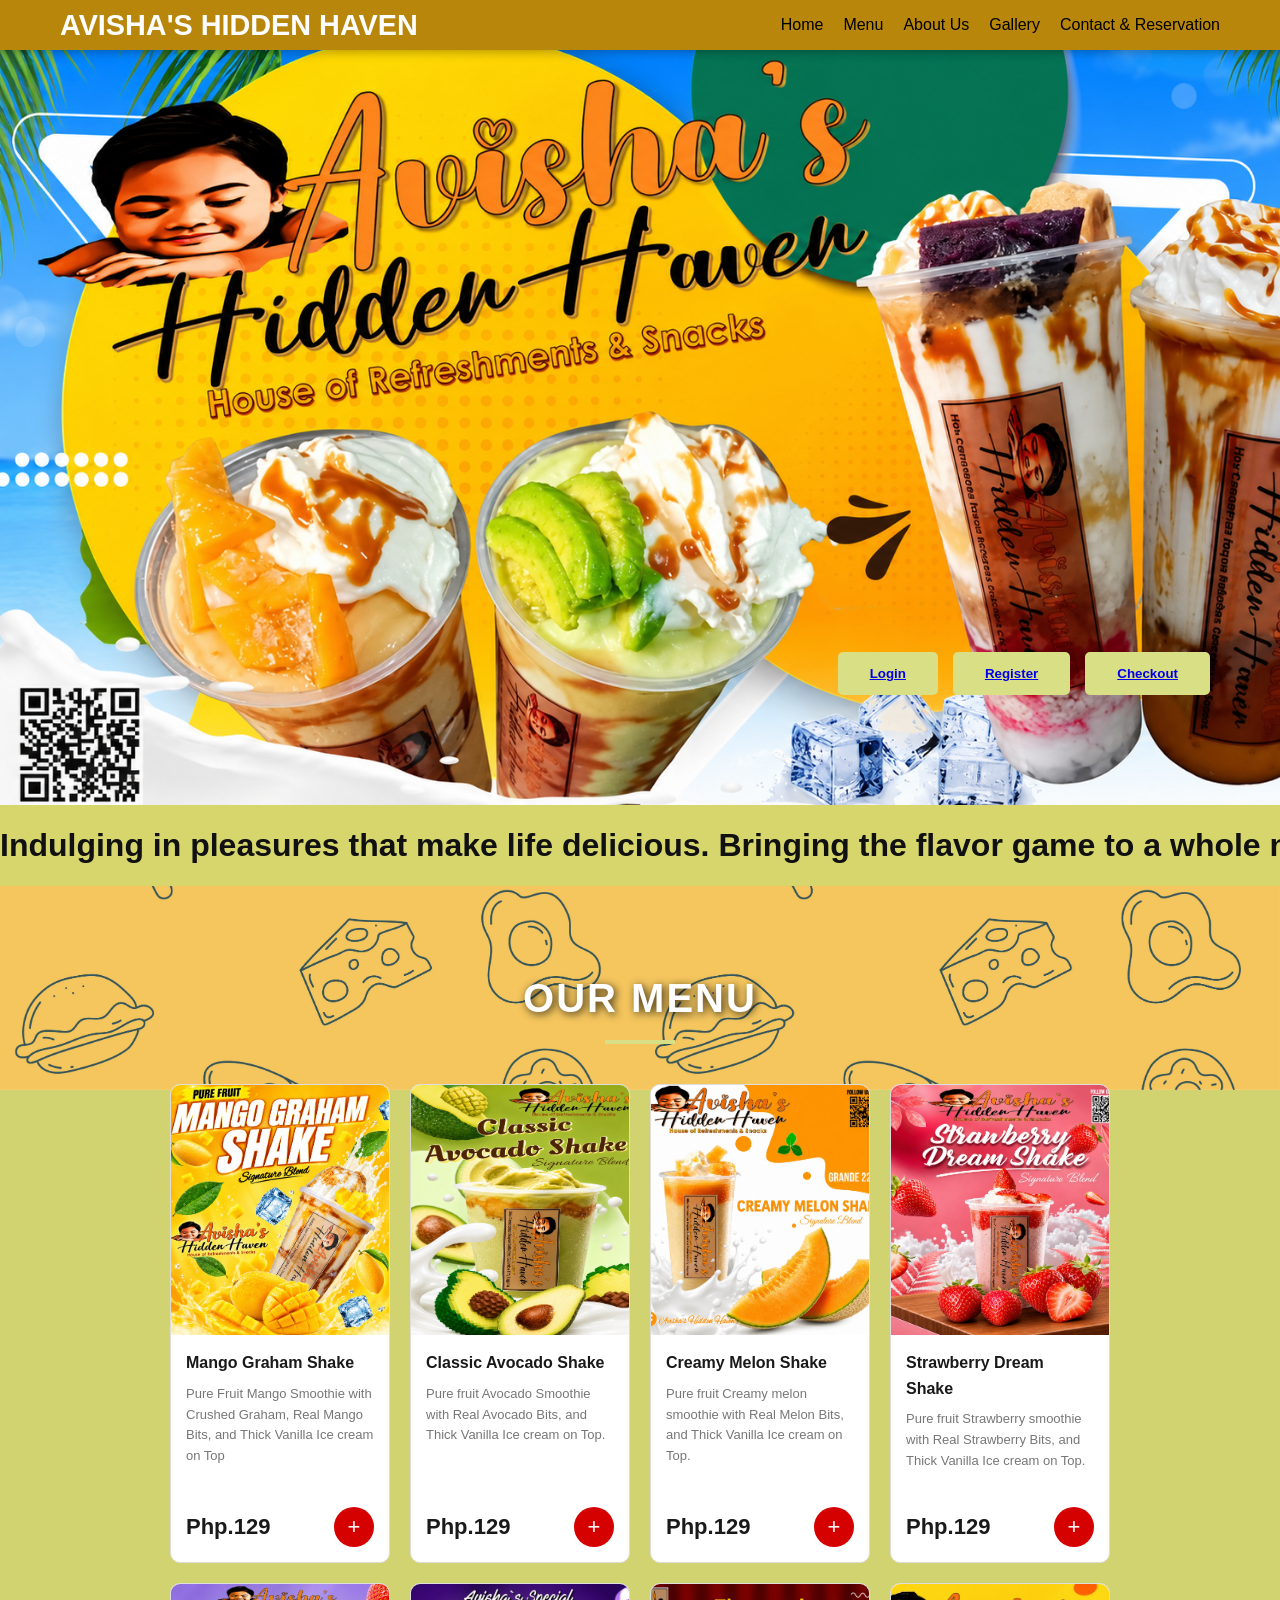
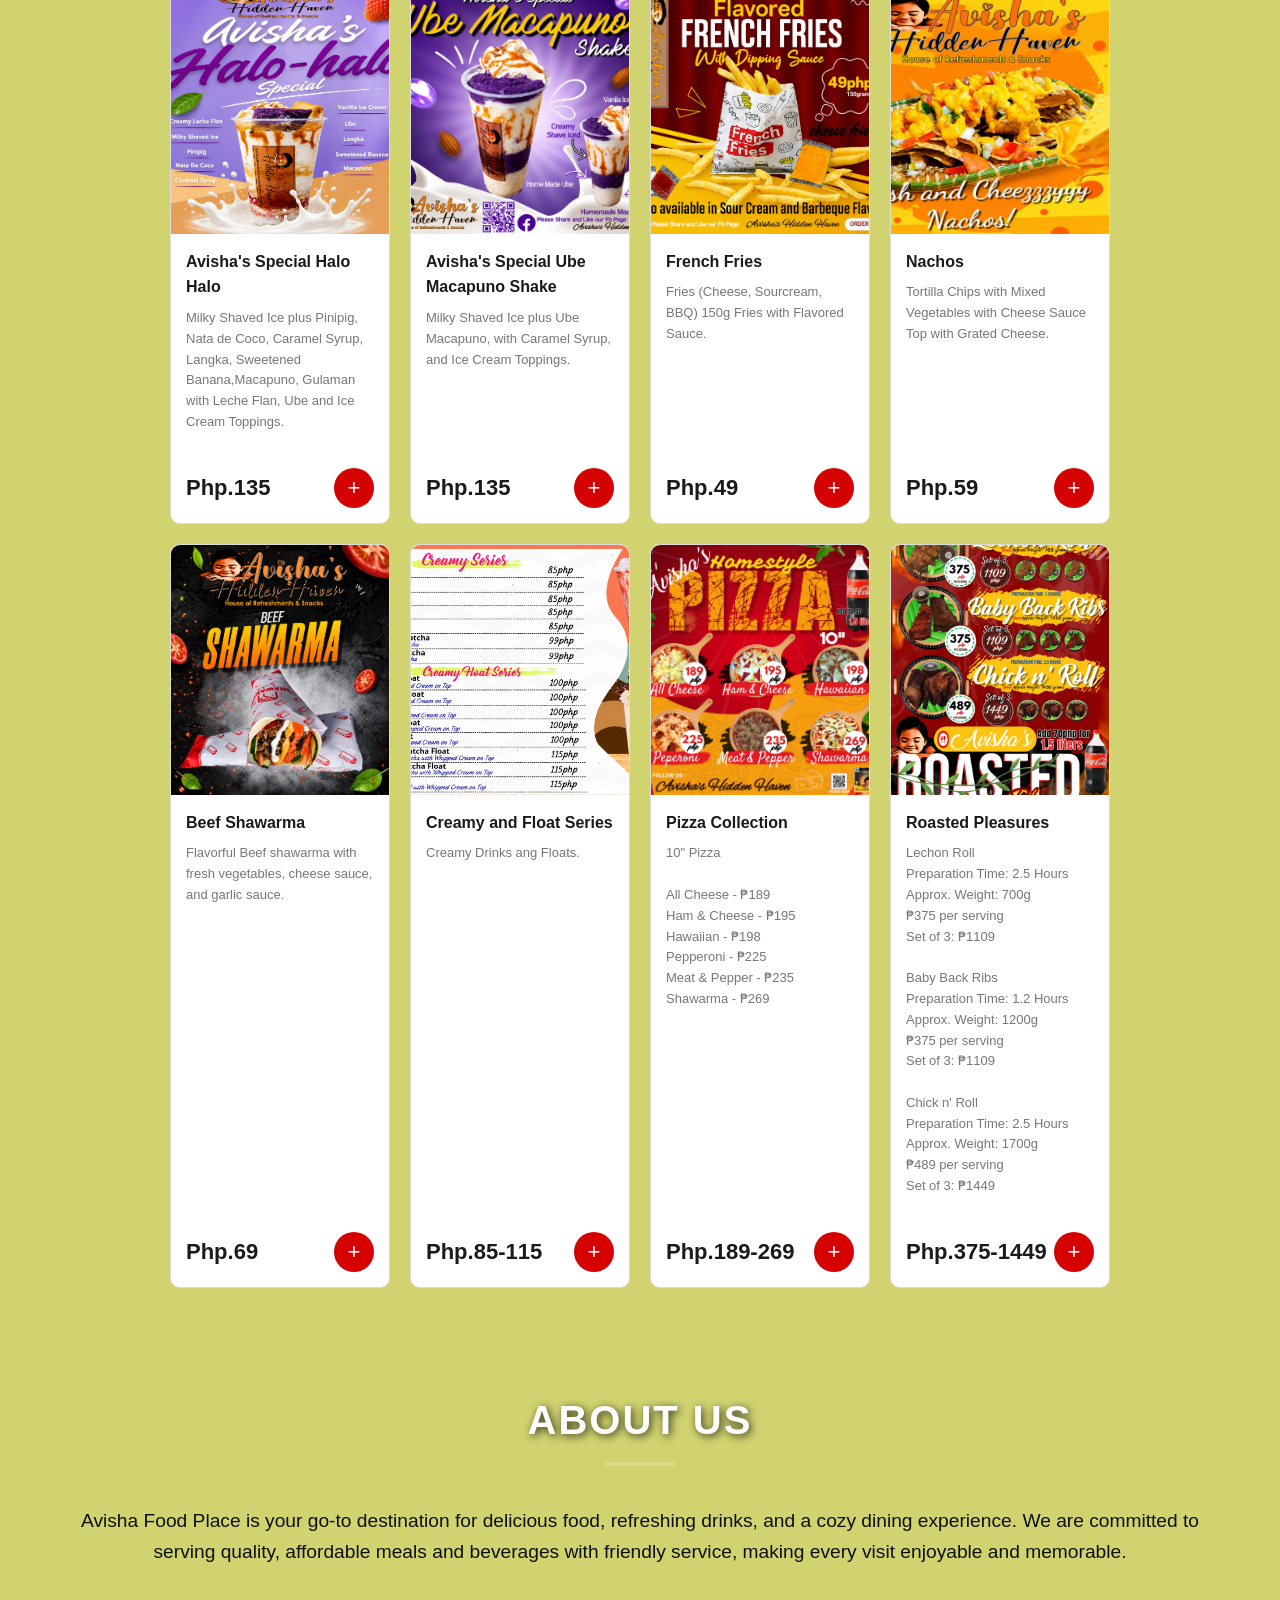
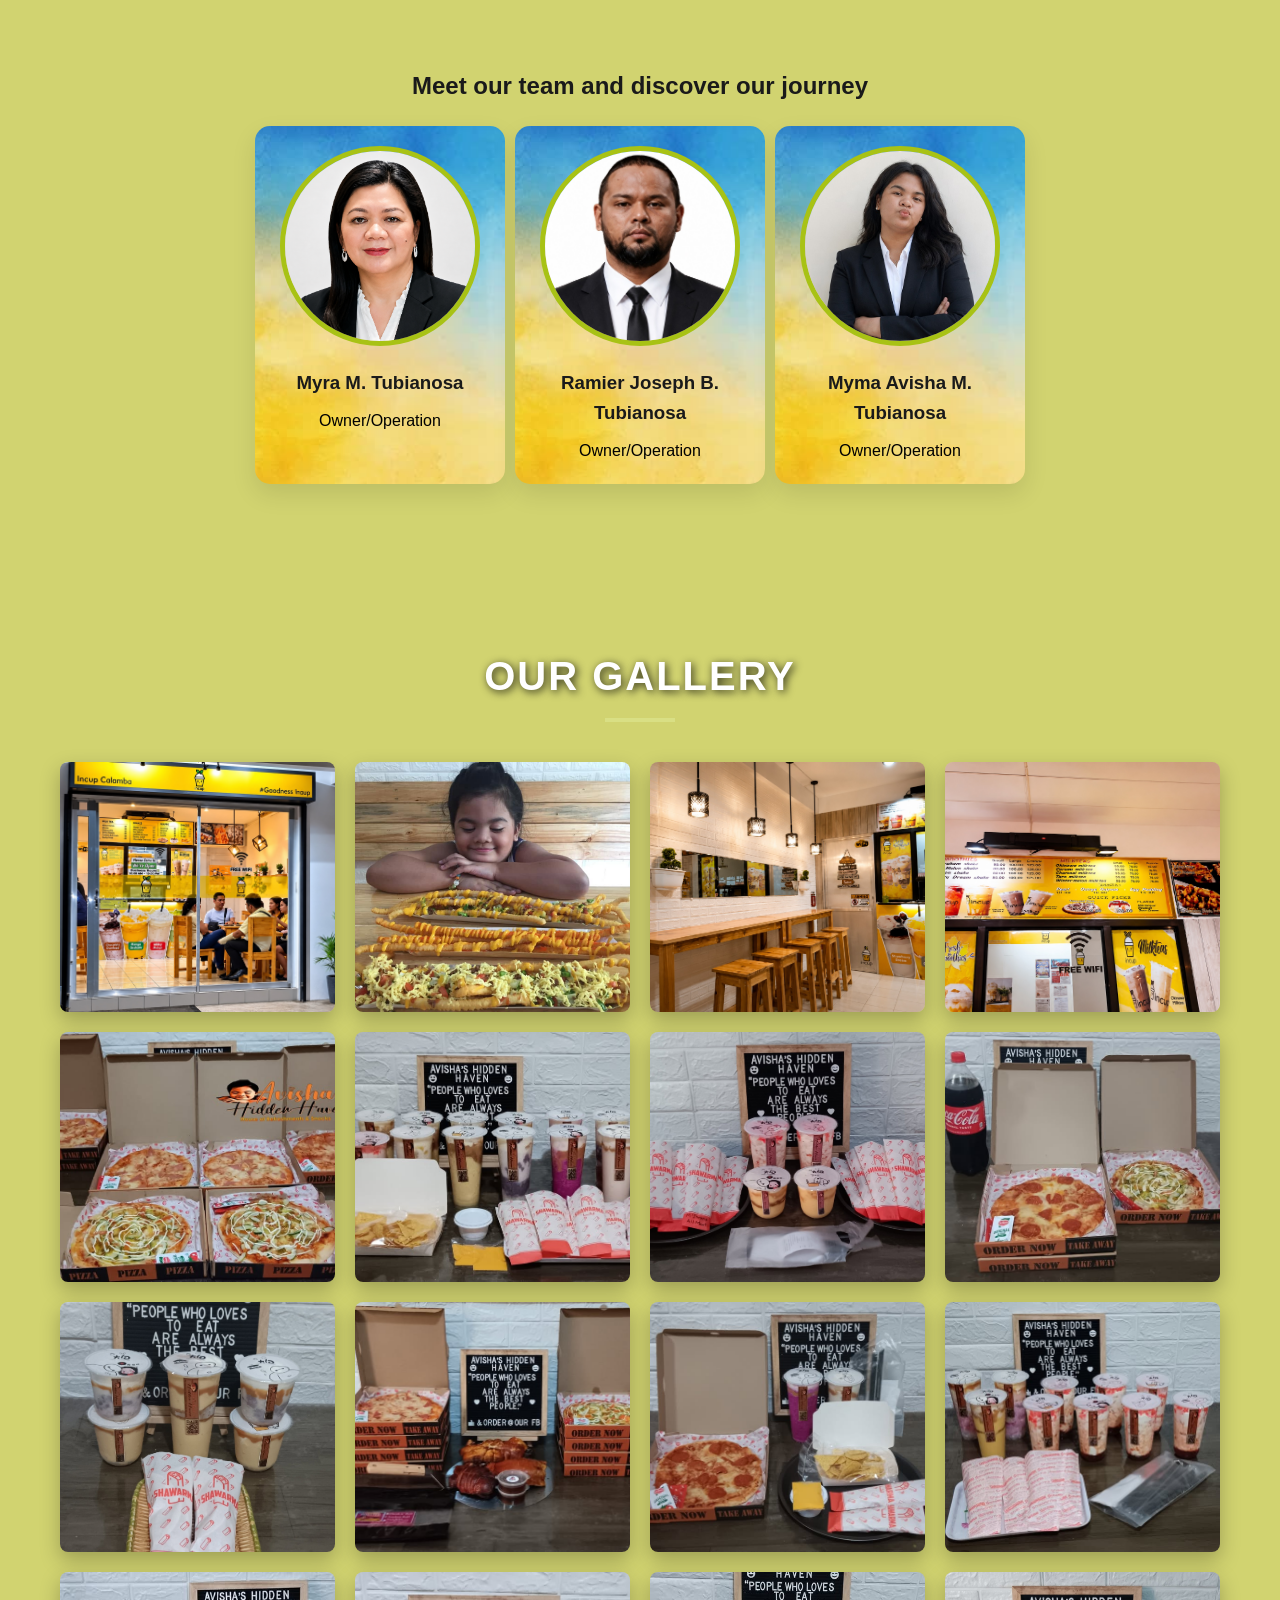
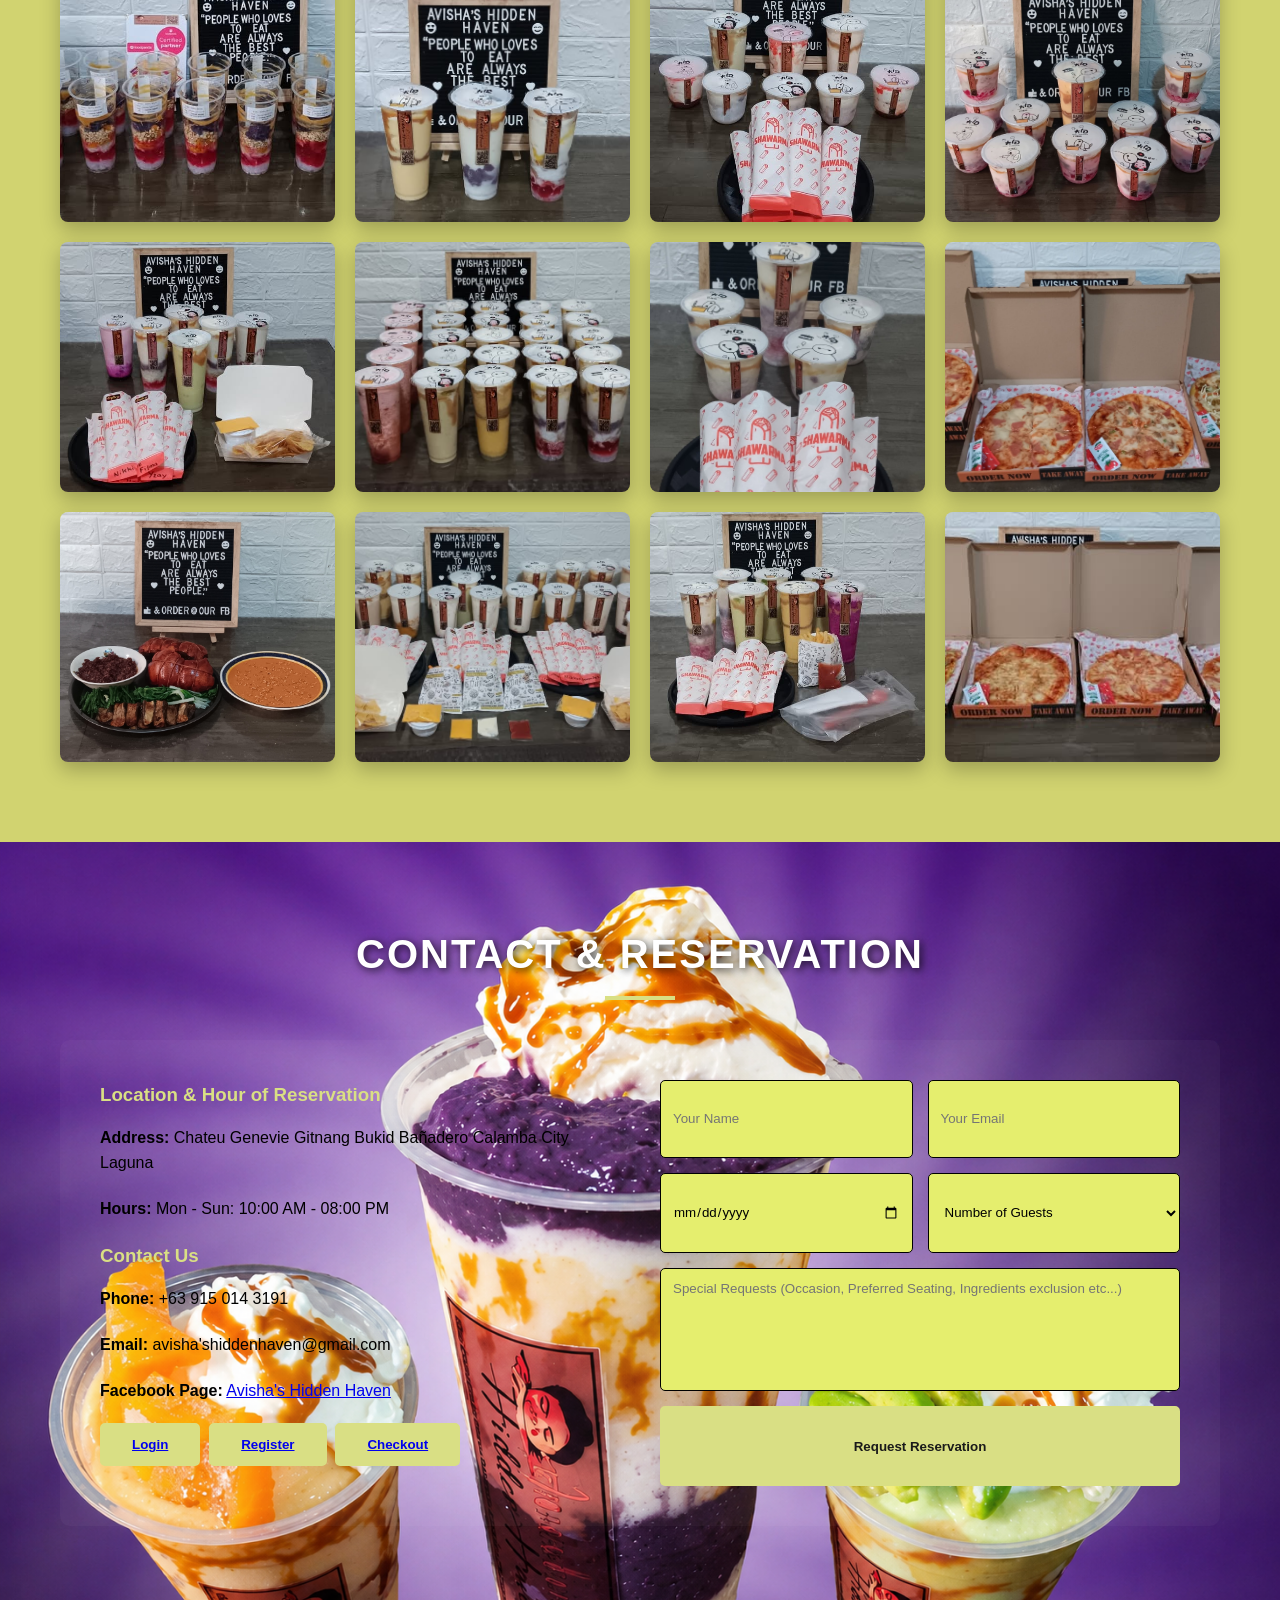
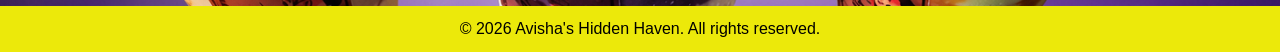
<file: index.html>
<!DOCTYPE html>
<html lang="en">
<head>
    <meta charset="UTF-8">
    <meta name="viewport" content="width=device-width, initial-scale=1.0">
    <meta name="description" content="Avisha's Hidden Haven - Delicious shakes, pizza, halo-halo, fries, shawarma and more.">
    <title>Avisha's Hidden Haven</title>
    <link rel="stylesheet" href="Style.css">
</head>
<body>

    <header>
        <div class="container navbar">
            <div class="logo">Avisha's Hidden Haven</div>
            <nav>
                <ul class="nav-links">
                    <li><a href="#hero">Home</a></li>
                    <li><a href="#menu">Menu</a></li>
                    <li><a href="#about-banner">About Us</a></li>
                    <li><a href="#gallery">Gallery</a></li>
                    <li><a href="#reservation">Contact & Reservation</a></li>
                 </ul>
            </nav>
        </div>
    </header>

<section id="hero">
    <div class="container hero-content">
        <div class="hero-buttons">
            <button class="btn">
                <a href="login.html">Login</a>
            </button>

            <button class="btn">
                <a href="register.html">Register</a>
            </button>

            <button class="btn">
                <a href="checkout.html">Checkout</a>
            </button>
        </div>
    </div>
</section>

<div class="marquee">
    <div class="track">
        <span>Indulging in pleasures that make life delicious. Bringing the flavor game to a whole new level...</span>
        <span>Indulging in pleasures that make life delicious. Bringing the flavor game to a whole new level...</span>
    </div>
</div>

    <section id="menu">
        <div class="container">
        <h2 class="section-title">OUR MENU</h2>
    <div class="menu-container">

       <div class="card">
        <img src="Mango Graham Shake.png">
        <h3>Mango Graham Shake</h3>
        <p>Pure Fruit Mango Smoothie with Crushed Graham, Real Mango Bits, and Thick Vanilla Ice cream on Top</p>

        <div class="bottom">
            <span class="price">Php.129</span>
<button
class="addCart"
data-name="Mango Graham Shake"
data-price="129">
+
</button>
        </div>
    </div>

        <div class="card">
        <img src="Classic Avocado Shake.jpg">
        <h3>Classic Avocado Shake</h3>
        <p>Pure fruit Avocado Smoothie with  Real Avocado Bits, and Thick Vanilla Ice cream on Top.</p>

        <div class="bottom">
            <span class="price">Php.129</span>
<button
class="addCart"
data-name="Classic Avocado Shake"
data-price="129">
+
</button>
        </div>
    </div>

        <div class="card">
        <img src="Creamy Melon Shake.jpg">
        <h3>Creamy Melon Shake</h3>
        <p>Pure fruit Creamy melon smoothie with  Real Melon Bits, and Thick Vanilla Ice cream on Top.</p>

        <div class="bottom">
            <span class="price">Php.129</span>
<button
class="addCart"
data-name="Creamy Melon Shake"
data-price="129">
+
</button>
        </div>
    </div>

        <div class="card">
        <img src="Strawberry DreamShake.jpg">
        <h3>Strawberry Dream Shake</h3>
        <p>Pure fruit Strawberry smoothie with  Real Strawberry Bits, and Thick Vanilla Ice cream on Top.</p>

        <div class="bottom">
            <span class="price">Php.129</span>
<button
class="addCart"
data-name="Strawberry Dream Shake"
data-price="129">
+
</button>
        </div>
    </div>

   
     <div class="card">
        <img src="Special Halo Halo.jpg">
        <h3>Avisha's Special Halo Halo</h3>
        <p>Milky Shaved Ice plus Pinipig, Nata de Coco, Caramel Syrup, Langka, Sweetened Banana,Macapuno, Gulaman with Leche Flan, Ube and Ice Cream Toppings.</p>

        <div class="bottom">
            <span class="price">Php.135</span>
<button
class="addCart"
data-name="Avisha's Special Halo Halo"
data-price="135">
+
</button>
        </div>
    </div>

        <div class="card">
        <img src="Ube Macapuno.jpg">
        <h3>Avisha's Special Ube Macapuno Shake</h3>
        <p>Milky Shaved Ice plus Ube Macapuno, with Caramel Syrup, and Ice Cream Toppings.</p>

        <div class="bottom">
            <span class="price">Php.135</span>
<button
class="addCart"
data-name="Avisha's Special Ube Macapuno Shake"
data-price="135">
+
</button>
        </div>
    </div>

        <div class="card">
        <img src="Fries.png">
        <h3>French Fries</h3>
        <p>Fries (Cheese, Sourcream, BBQ) 150g Fries with Flavored Sauce.</p>

        <div class="bottom">
            <span class="price">Php.49</span>
<button
class="addCart"
data-name="French Fries"
data-price="49">
+
</button>
        </div>
    </div>

        <div class="card">
        <img src="Nachos.jpg">
        <h3>Nachos</h3>
        <p>Tortilla Chips with Mixed Vegetables with Cheese Sauce Top with Grated Cheese.</p>

        <div class="bottom">
        <span class="price">Php.59</span> 
<button
class="addCart"
data-name="Nachos"
data-price="59">
+
</button>
        </div>
    </div>

    <div class="card">
        <img src="Beef Shawarma.jpg">
        <h3>Beef Shawarma</h3>
        <p>Flavorful Beef shawarma with fresh vegetables, cheese sauce, and garlic sauce.</p>

        <div class="bottom">
            <span class="price">Php.69</span>
<button
class="addCart"
data-name="Beef Shawarma"
data-price="69">
+
</button>
        </div>
    </div>

    <div class="card">
        <img src="Creamy and Float.jpg">
        <h3>Creamy and Float Series</h3>
        <p>Creamy Drinks ang Floats.</p>

        <div class="bottom">
            <span class="price">Php.85-115</span>
<button
class="addCart"
data-name="Creamy and Float Series"
data-price="85-115">
+
</button>
        </div>
    </div>

<div class="card">
        <img src="Pizza.jpg">
        <h3>Pizza Collection</h3>
       <p>
10" Pizza<br><br>

All Cheese - ₱189<br>
Ham & Cheese - ₱195<br>
Hawaiian - ₱198<br>
Pepperoni - ₱225<br>
Meat & Pepper - ₱235<br>
Shawarma - ₱269
</p>

        <div class="bottom">
            <span class="price">Php.189-269</span>
<button
class="addCart"
data-name="Pizza Collection"
data-price="189-269">
+
</button>
        </div>
    </div>

    <div class="card">
        <img src="Roasted.jpg">
        <h3>Roasted Pleasures</h3>
        <p>
Lechon Roll<br>
Preparation Time: 2.5 Hours<br>
Approx. Weight: 700g<br>
₱375 per serving<br>
Set of 3: ₱1109<br><br>

Baby Back Ribs<br>
Preparation Time: 1.2 Hours<br>
Approx. Weight: 1200g<br>
₱375 per serving<br>
Set of 3: ₱1109<br><br>

Chick n' Roll<br>
Preparation Time: 2.5 Hours<br>
Approx. Weight: 1700g<br>
₱489 per serving<br>
Set of 3: ₱1449
</p>

        <div class="bottom">
            <span class="price">Php.375-1449</span>
<button
class="addCart"
data-name="Roasted Pleasures"
data-price="375-1449">
+
</button>
        </div>
    </div>

    <section id="about-banner">
        <h1 class="section-title">About Us</h1>
        <p>Avisha Food Place is your go-to destination for delicious food, refreshing drinks, and a cozy dining experience. We are committed to serving quality, affordable meals and beverages with friendly service, making every visit enjoyable and memorable.</p>
    </section>

        <h2>Meet our team and discover our journey</h2>
    
        <div class="team-container">

            <div class="team-card">
                <center>
                <img src="member1.jpg" alt="Member 1">
                <h3>Myra M. Tubianosa</h3>
                <p>Owner/Operation</p>
                </center>
            </div>

            <div class="team-card">
                <center>
                <img src="member2.jpg" alt="Member 2">
                <h3>Ramier Joseph B. Tubianosa</h3>
                <p>Owner/Operation</p>
                </center>
            </div>

            <div class="team-card">
                <center>
                <img src="member3.jpg" alt="Member 3">
                <h3>Myma Avisha M. Tubianosa</h3>
                <p>Owner/Operation</p>
                </center>
            </div>

        </div>
    </section>

      <section id="gallery">
        <div class="container">
            <h2 class="section-title">Our Gallery</h2>
            <div class="gallery-grid">
    <div class="gallery-item"><img src="A.jpg" alt="Gallery Image 1"></div>
    <div class="gallery-item"><img src="B.jpg" alt="Gallery Image 2"></div>
    <div class="gallery-item"><img src="C.jpg" alt="Gallery Image 3"></div>
    <div class="gallery-item"><img src="D.jpg" alt="Gallery Image 4"></div>
    <div class="gallery-item"><img src="E.jpg" alt="Gallery Image 5"></div>
    <div class="gallery-item"><img src="F.jpg" alt="Gallery Image 6"></div>
    <div class="gallery-item"><img src="G.jpg" alt="Gallery Image 7"></div>
    <div class="gallery-item"><img src="H.jpg" alt="Gallery Image 8"></div>
    <div class="gallery-item"><img src="I.jpg" alt="Gallery Image 9"></div>
    <div class="gallery-item"><img src="J.jpg" alt="Gallery Image 10"></div>
    <div class="gallery-item"><img src="K.jpg" alt="Gallery Image 11"></div>
    <div class="gallery-item"><img src="L.jpg" alt="Gallery Image 12"></div>
    <div class="gallery-item"><img src="M.jpg" alt="Gallery Image 13"></div>
    <div class="gallery-item"><img src="N.jpg" alt="Gallery Image 14"></div>
    <div class="gallery-item"><img src="O.jpg" alt="Gallery Image 15"></div>
    <div class="gallery-item"><img src="P.jpg" alt="Gallery Image 16"></div>
    <div class="gallery-item"><img src="Q.jpg" alt="Gallery Image 17"></div>
    <div class="gallery-item"><img src="R.jpg" alt="Gallery Image 18"></div>
    <div class="gallery-item"><img src="S.jpg" alt="Gallery Image 19"></div>
    <div class="gallery-item"><img src="T.jpg" alt="Gallery Image 20"></div>
    <div class="gallery-item"><img src="AA.jpg" alt="Gallery Image 21"></div>
    <div class="gallery-item"><img src="BB.jpg" alt="Gallery Image 22"></div>
    <div class="gallery-item"><img src="CC.jpg" alt="Gallery Image 23"></div>
    <div class="gallery-item"><img src="DD.jpg" alt="Gallery Image 24"></div>
</div>
</div>
    <div id="imageModal" class="modal">
    <span class="close">&times;</span>
    <span class="prev">&#10094;</span>
    <img class="modal-content" id="previewImage">
    <span class="next">&#10095;</span>
</div>
<div id="imageModal" class="modal">
    <span class="close">&times;</span>

    <button class="prev">&#10094;</button>

    <img id="previewImage" alt="Preview">

    <button class="next">&#10095;</button>

    <div class="zoom-controls">
        <button id="zoomOut">−</button>
        <button id="zoomIn">+</button>
    </div>
</div>

<script>
const buttons = document.querySelectorAll(".addCart");

buttons.forEach(btn => {
    btn.addEventListener("click", () => {

        const item = {
            name: btn.dataset.name,
            price: Number(btn.dataset.price),
            qty: 1
        };

        let cart = JSON.parse(localStorage.getItem("cart")) || [];

        const existing = cart.find(p => p.name === item.name);

        if (existing) {
            existing.qty++;
        } else {
            cart.push(item);
        }

        localStorage.setItem("cart", JSON.stringify(cart));

        window.location.href = "checkout.html";
    });
});

const modal = document.getElementById("imageModal");
const preview = document.getElementById("previewImage");
const closeBtn = document.querySelector(".close");
const prevBtn = document.querySelector(".prev");
const nextBtn = document.querySelector(".next");
const zoomInBtn = document.getElementById("zoomIn");
const zoomOutBtn = document.getElementById("zoomOut");
const images = [...document.querySelectorAll(".card img, .gallery-item img")];

let currentIndex = 0;
let scale = 1;
let isDragging = false;
let startX = 0;
let startY = 0;
let translateX = 0;
let translateY = 0;

images.forEach((img, index) => {
    img.addEventListener("click", () => {
        currentIndex = index;
        showImage();
        modal.style.display = "flex";
    });
});

function showImage() {
    preview.src = images[currentIndex].src;
    preview.alt = images[currentIndex].alt;
    resetZoom();
}

function nextImage() {
    currentIndex = (currentIndex + 1) % images.length;
    showImage();
}

function prevImage() {
    currentIndex = (currentIndex - 1 + images.length) % images.length;
    showImage();
}

function updateTransform() {
    preview.style.transform =
        `translate(${translateX}px, ${translateY}px) scale(${scale})`;

    preview.style.cursor = scale > 1 ? "grab" : "default";
}

function resetZoom() {
    scale = 1;
    translateX = 0;
    translateY = 0;
    updateTransform();
}

zoomInBtn.addEventListener("click", () => {
    scale = Math.min(scale + 0.2, 5);
    updateTransform();
});

zoomOutBtn.addEventListener("click", () => {
    scale = Math.max(scale - 0.2, 1);

    if (scale === 1) {
        translateX = 0;
        translateY = 0;
    }

    updateTransform();
});

preview.addEventListener("wheel", function (e) {

    if (modal.style.display !== "flex") return;

    e.preventDefault();

    if (e.deltaY < 0) {
        scale += 0.2;
    } else {
        scale -= 0.2;
    }

    scale = Math.max(1, Math.min(scale, 5));

    if (scale === 1) {
        translateX = 0;
        translateY = 0;
    }

    updateTransform();

}, { passive: false });

// Double Click Reset
preview.addEventListener("dblclick", resetZoom);

// Drag Image
preview.addEventListener("mousedown", function (e) {

    if (scale <= 1) return;

    isDragging = true;
    startX = e.clientX - translateX;
    startY = e.clientY - translateY;

    preview.style.cursor = "grabbing";
});

document.addEventListener("mousemove", function (e) {

    if (!isDragging) return;

    translateX = e.clientX - startX;
    translateY = e.clientY - startY;

    updateTransform();
});

document.addEventListener("mouseup", function () {

    isDragging = false;
    preview.style.cursor = scale > 1 ? "grab" : "default";
});

function closeModal() {
    modal.style.display = "none";
    resetZoom();
}

closeBtn.addEventListener("click", closeModal);
nextBtn.addEventListener("click", nextImage);
prevBtn.addEventListener("click", prevImage);

modal.addEventListener("click", function (e) {
    if (e.target === modal) {
        closeModal();
    }
});

document.addEventListener("keydown", function (e) {

    if (modal.style.display !== "flex") return;

    switch (e.key) {

        case "Escape":
            closeModal();
            break;

        case "ArrowRight":
            nextImage();
            break;

        case "ArrowLeft":
            prevImage();
            break;

        case "+":
        case "=":
            scale = Math.min(scale + 0.2, 5);
            updateTransform();
            break;

        case "-":
            scale = Math.max(scale - 0.2, 1);

            if (scale === 1) {
                translateX = 0;
                translateY = 0;
            }

            updateTransform();
            break;
    }
});
</script>
</section>

    <section id="reservation">
        <div class="container">
            <h2 class="section-title" style="color: white;">Contact & Reservation</h2>
            <div class="reservation-box">
                <div class="contact-info">
                    <h3>Location & Hour of Reservation</h3>
                    <p><strong>Address:</strong> Chateu Genevie Gitnang Bukid Bañadero Calamba City Laguna</p>
                    <p><strong>Hours:</strong> Mon - Sun: 10:00 AM - 08:00 PM</p>
                    
                    <h3>Contact Us</h3>
                    <p><strong>Phone:</strong> +63 915 014 3191</p>
                    <p><strong>Email:</strong> avisha'shiddenhaven@gmail.com</p>
                    <p><strong>Facebook Page:</strong> <a href="https://www.facebook.com/AvishaFoodPlace"target="_blank"rel="noopener noreferrer">Avisha's Hidden Haven</a></p>
                    <p><button type="LogIn" class="btn"><a href="login.html">Login</a></button>&nbsp;&nbsp;<button type="LogIn" class="btn"><a href="register.html">Register</a></button>&nbsp;&nbsp;<button type="LogIn" class="btn"><a href="checkout.html">Checkout</a></button></p>
                </div>
                <form class="booking-form" onsubmit="alert('Reservation Request Submitted! We will contact you shortly.'); return false;">
                    <input type="text" placeholder="Your Name" required>
                    <input type="email" placeholder="Your Email" required>
                    <input type="date" required>
                    <select required>
                        <option value="" disabled selected>Number of Guests</option>
                        <option value="1">1 Person</option>
                        <option value="2">2 People</option>
                        <option value="3">3 People</option>
                        <option value="4">4+ People</option>
                    </select>
                    <textarea rows="4" placeholder="Special Requests (Occasion, Preferred Seating, Ingredients exclusion etc...)"></textarea>
                    <button type="submit" class="btn">Request Reservation</button>
                </form>
            </div>
        </div>
    </section>

    <footer>
        <div class="container">
            <p>&copy; 2026 Avisha's Hidden Haven. All rights reserved.</p>
        </div>
    </footer>

<audio id="bgMusic" loop>
    <source src="Heart and Soul.mp3" type="audio/mpeg">
</audio>

<script>
document.addEventListener("click", function () {
    const music = document.getElementById("bgMusic");
    music.volume = 0.15;
    music.play();
}, { once: true });
</script>


</body>
</html>
</file>
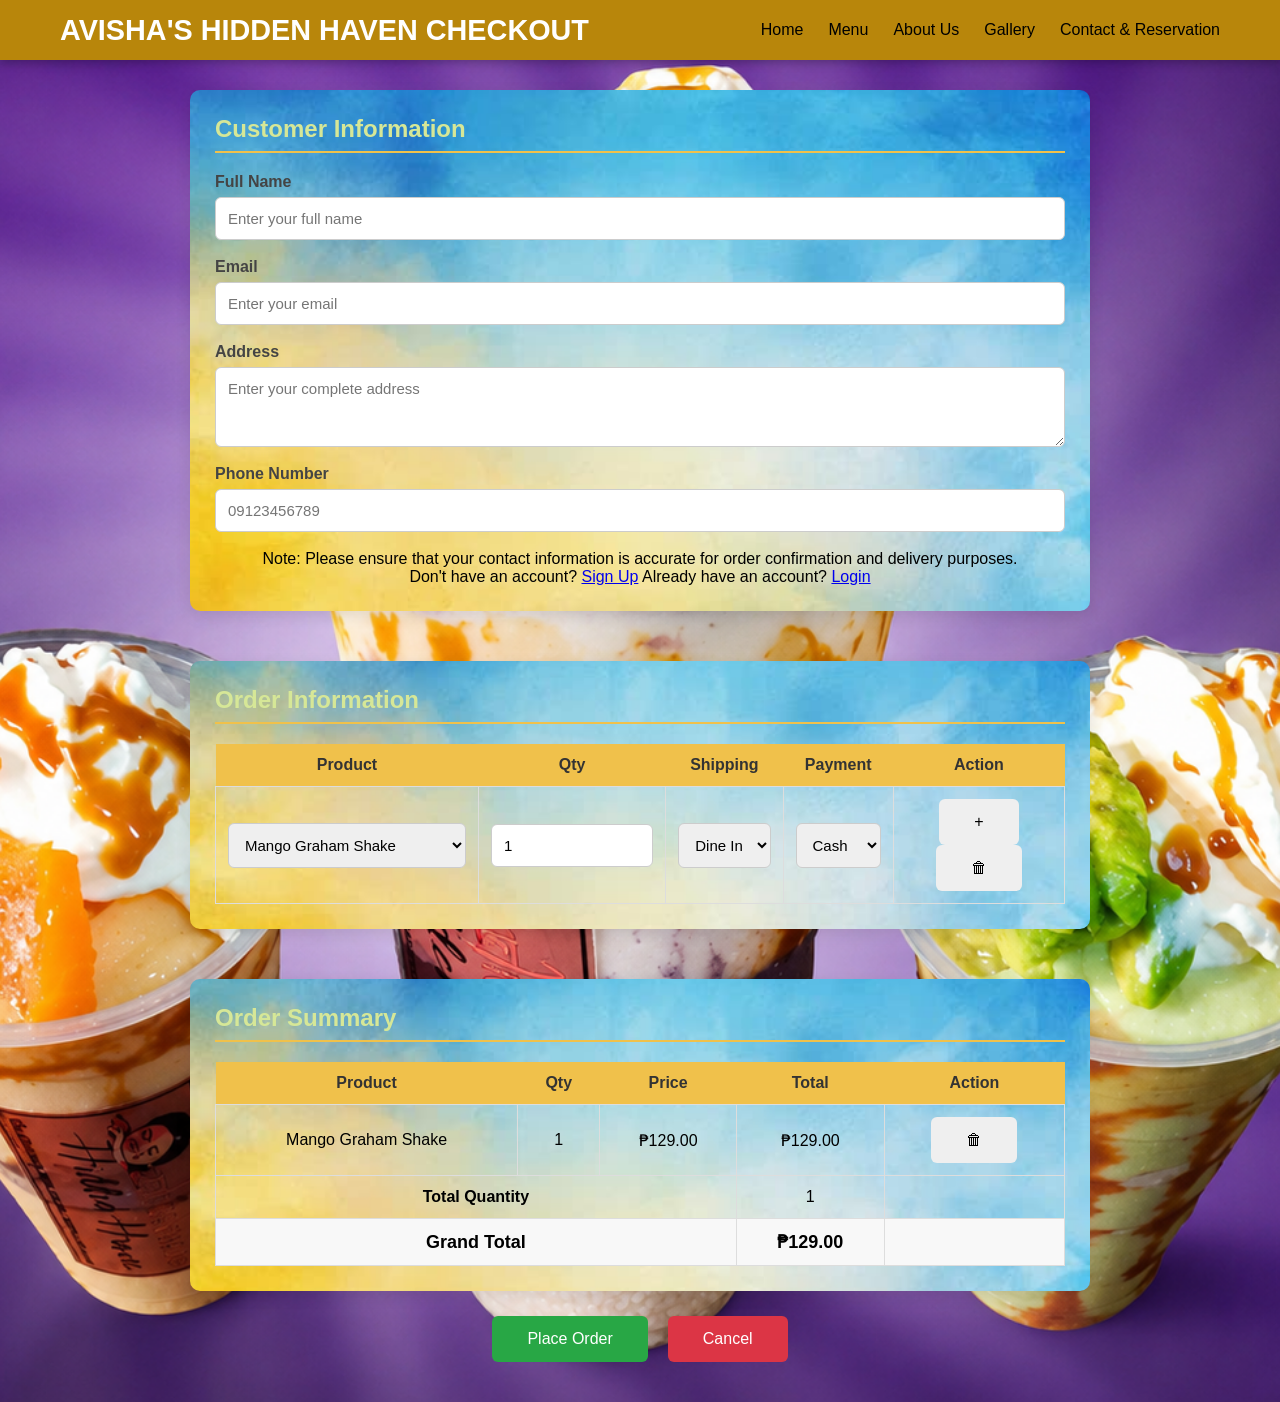
<file: checkout.html>
<!DOCTYPE html>
<html lang="en">
<head>
    <meta charset="UTF-8">
    <meta name="viewport" content="width=device-width, initial-scale=1.0">
    <title>Checkout Page</title>
    <link rel="stylesheet" href="checkout.css">
</head>
<body>
    
       <header>
        <div class="container navbar">
            <div class="logo">Avisha's Hidden Haven CheckOut</div>
            <nav>
                <ul class="nav-links">
                  <li><a href="index.html#hero">Home</a></li>
                  <li><a href="index.html#menu">Menu</a></li>
                  <li><a href="index.html#about-banner">About Us</a></li>
                  <li><a href="index.html#gallery">Gallery</a></li>
                  <li><a href="index.html#reservation">Contact & Reservation</a></li>
                </ul>
                </ul>
            </nav>
        </div>
    </header>

<div class="checkout-container">

    <form action="#">

        <section class="card">
            <h2>Customer Information</h2>

            <div class="input-group">
                <label>Full Name</label>
                <input type="text" placeholder="Enter your full name" required>
            </div>

            <div class="input-group">
                <label>Email</label>
                <input type="email" placeholder="Enter your email" required>
            </div>

            <div class="input-group">
                <label>Address</label>
                <textarea placeholder="Enter your complete address" required></textarea>
            </div>

            <div class="input-group">
                <label>Phone Number</label>
                <input type="tel" placeholder="09123456789" required>
            </div>
    <center><p class="note">Note: Please ensure that your contact information is accurate for order confirmation and delivery purposes.</p></center>
    <center>
    <p class="form-link">
    Don't have an account?
    <a href="register.html">Sign Up</a>
        Already have an account?
    <a href="login.html">Login</a>
    </p>
    </center>
        </section>

        <section class="card">
    <h2>Order Information</h2>

    <table id="orderTable">
        <thead>
            <tr>
                <th>Product</th>
                <th>Qty</th>
                <th>Shipping</th>
                <th>Payment</th>
                <th>Action</th>
            </tr>
        </thead>

        <tbody id="orderBody">
            <tr>
                <td>
                    <select class="product">
                        <option value="129">Mango Graham Shake</option>
                        <option value="129">Classic Avocado Shake</option>
                        <option value="129">Creamy Melon Shake</option>
                        <option value="129">Strawberry Dream Shake</option>
                        <option value="135">Avisha's Special Halo Halo</option>
                        <option value="135">Avisha's Special Ube Macapuno Shake</option>
                        <option value="49">Cheese French Fries</option>
                        <option value="49">Sour CreamFrench Fries</option>
                        <option value="49">BBQ French Fries</option>
                        <option value="59">Nachos</option>
                        <option value="69">Beef Shawarma</option>
                        <option value="85">Creamy Iced Coffee Float</option>
                        <option value="85">Creamy Iced Matcha Float</option>
                        <option value="85">Creamy Choco Float</option>
                        <option value="85">Creamy Strawberry Float</option>
                        <option value="85">Creamy Blueberry Float</option>
                        <option value="99">Creamy Strawberry Matcha Float</option>
                        <option value="99">Creamy Blueberry Matcha Float</option>
                        <option value="100">Creamy Iced Coffee Float</option>
                        <option value="100">Creamy Iced Matcha Float</option>
                        <option value="100">Creamy Choco Float</option>
                        <option value="100">Creamy Strawberry Float</option>
                        <option value="100">Creamy Blueberry Float</option>
                        <option value="115">Creamy Strawberry Matcha Float</option>
                        <option value="115">Creamy Blueberry Matcha Float</option>
                        <option value="189">All Cheese</option>
                        <option value="195">Ham & Cheese</option>
                        <option value="198">Hawaiian</option>
                        <option value="225">Pepperoni</option>
                        <option value="235">Meat & Pepper</option>
                        <option value="269">Shawarma</option>
                        <option value="375">Lechon Roll(Solo)</option>
                        <option value="1109">Lechon Roll(Set of 3)</option>
                        <option value="375">Baby Back Ribs(Solo)</option>
                        <option value="1109">Baby Back Ribs(Set of 3)</option>
                        <option value="489">Chick n' Roll(Solo)</option>
                        <option value="1449">Chick n' Roll(Set of 3)</option>
                    </select>
                </td>

<td>
    <div class="qty-spinner">
        <input type="number" class="qty" value="1" min="1">
        </div>
    </div>
</td>

                <td>
                    <select class="shipping">
                        <option>Dine In</option>
                        <option>TakeOut</option>
                        <option>Delivery</option>
                        <option>Pickup</option>
                    </select>
                </td>

                <td>
                    <select class="payment">
                        <option>Cash</option>
                        <option>GCash</option>
                        <option>Card</option>
                    </select>
                </td>

                <td>
                    <button type="button" class="addBtn">+</button>
                    <button type="button" class="deleteBtn">🗑</button>
                </td>
            </tr>
        </tbody>
    </table>
</section>

<section class="card">
    <h2>Order Summary</h2>

    <table>
        <thead>
            <tr>
                <th>Product</th>
                <th>Qty</th>
                <th>Price</th>
                <th>Total</th>
                <th>Action</th>
            </tr>
        </thead>

<tbody id="summaryBody"></tbody>
<tfoot>
    <tr class="total-qty">
        <td colspan="3"><strong>Total Quantity</strong></td>
        <td id="totalQty"><strong>0</strong></td>
        <td></td>
    </tr>

    <tr class="grand-total">
        <td colspan="3"><strong>Grand Total</strong></td>
        <td id="grandTotal"><strong>₱0.00</strong></td>
        <td></td>
    </tr>
</tfoot>
        
    </table>
</section>

        <div class="buttons">
            <button type="submit" class="place-btn">Place Order</button>
            <button type="reset" class="cancel-btn">Cancel</button>
        </div>

    </form>

<script>
const orderBody = document.getElementById("orderBody");
const summaryBody = document.getElementById("summaryBody");
const grandTotal = document.getElementById("grandTotal");
const totalQty = document.getElementById("totalQty");

if (orderBody && summaryBody && grandTotal && totalQty) {

        function createRow() {
        const row = orderBody.rows[0].cloneNode(true);

        row.querySelector(".product").selectedIndex = 0;
        row.querySelector(".qty").value = 1;
        row.querySelector(".shipping").selectedIndex = 0;
        row.querySelector(".payment").selectedIndex = 0;

        orderBody.appendChild(row);
        attachEvents(row);
        updateSummary();
    }

   
    function attachEvents(row) {

        row.querySelector(".product").addEventListener("change", updateSummary);
        row.querySelector(".qty").addEventListener("input", updateSummary);
        row.querySelector(".shipping").addEventListener("change", updateSummary);
        row.querySelector(".payment").addEventListener("change", updateSummary);

        row.querySelector(".addBtn").addEventListener("click", createRow);

        row.querySelector(".deleteBtn").addEventListener("click", function () {

            if (orderBody.rows.length > 1) {
                row.remove();
            } else {
                row.querySelector(".product").selectedIndex = 0;
                row.querySelector(".qty").value = 1;
                row.querySelector(".shipping").selectedIndex = 0;
                row.querySelector(".payment").selectedIndex = 0;
            }

            updateSummary();
        });
    }

    
    document.addEventListener("click", function (e) {

        if (e.target.classList.contains("plusBtn")) {
            const qty = e.target.parentElement.querySelector(".qty");
            qty.value = parseInt(qty.value || 1) + 1;
            updateSummary();
        }

        if (e.target.classList.contains("minusBtn")) {
            const qty = e.target.parentElement.querySelector(".qty");

            if (parseInt(qty.value || 1) > 1) {
                qty.value = parseInt(qty.value) - 1;
                updateSummary();
            }
        }

    });

    
    function updateSummary() {

        summaryBody.innerHTML = "";

        let grand = 0;
        let qtyTotal = 0;

        const summary = {};

        document.querySelectorAll("#orderBody tr").forEach(row => {

            const product = row.querySelector(".product");
            const name = product.options[product.selectedIndex].text;
            const price = parseFloat(product.value) || 0;
            const qty = parseInt(row.querySelector(".qty").value) || 0;

            qtyTotal += qty;
            grand += qty * price;

            if (!summary[name]) {
                summary[name] = {
                    qty: 0,
                    price: price,
                    total: 0
                };
            }

            summary[name].qty += qty;
            summary[name].total += qty * price;
        });

        Object.keys(summary).forEach(name => {

            const item = summary[name];

            const tr = document.createElement("tr");

            tr.innerHTML = `
                <td>${name}</td>
                <td>${item.qty}</td>
                <td>₱${item.price.toFixed(2)}</td>
                <td>₱${item.total.toFixed(2)}</td>
                <td>
                    <button type="button"
                        onclick="removeProduct('${name.replace(/'/g, "\\'")}')">
                        🗑
                    </button>
                </td>
            `;

            summaryBody.appendChild(tr);
        });

        totalQty.textContent = qtyTotal;
        grandTotal.innerHTML = `<strong>₱${grand.toFixed(2)}</strong>`;
    }

    
    window.removeProduct = function (productName) {

        document.querySelectorAll("#orderBody tr").forEach(row => {

            const select = row.querySelector(".product");
            const name = select.options[select.selectedIndex].text;

            if (name === productName) {

                if (orderBody.rows.length > 1) {
                    row.remove();
                } else {
                    select.selectedIndex = 0;
                    row.querySelector(".qty").value = 1;
                    row.querySelector(".shipping").selectedIndex = 0;
                    row.querySelector(".payment").selectedIndex = 0;
                }
            }
        });

        updateSummary();
    };

    
    attachEvents(orderBody.rows[0]);
    updateSummary();
}

document.addEventListener("click", function(e){

    // Increase quantity
    if(e.target.classList.contains("plusBtn")){
        const row = e.target.closest("tr");
        const qty = row.querySelector(".qty");
        qty.value = parseInt(qty.value) + 1;

        if(typeof updateSummary === "function"){
            updateSummary();
        }
    }

    
    if(e.target.classList.contains("minusBtn")){
        const row = e.target.closest("tr");
        const qty = row.querySelector(".qty");

        if(parseInt(qty.value) > 1){
            qty.value = parseInt(qty.value) - 1;

            if(typeof updateSummary === "function"){
                updateSummary();
            }
        }
    }

});

</script>
</div>
<audio id="bgMusic" loop>
    <source src="Heart and Soul.mp3" type="audio/mpeg">
</audio>

<script>
document.addEventListener("click", function () {
    const music = document.getElementById("bgMusic");
    music.volume = 0.15;
    music.play();
}, { once: true });
</script>
</body>
</html>
</file>
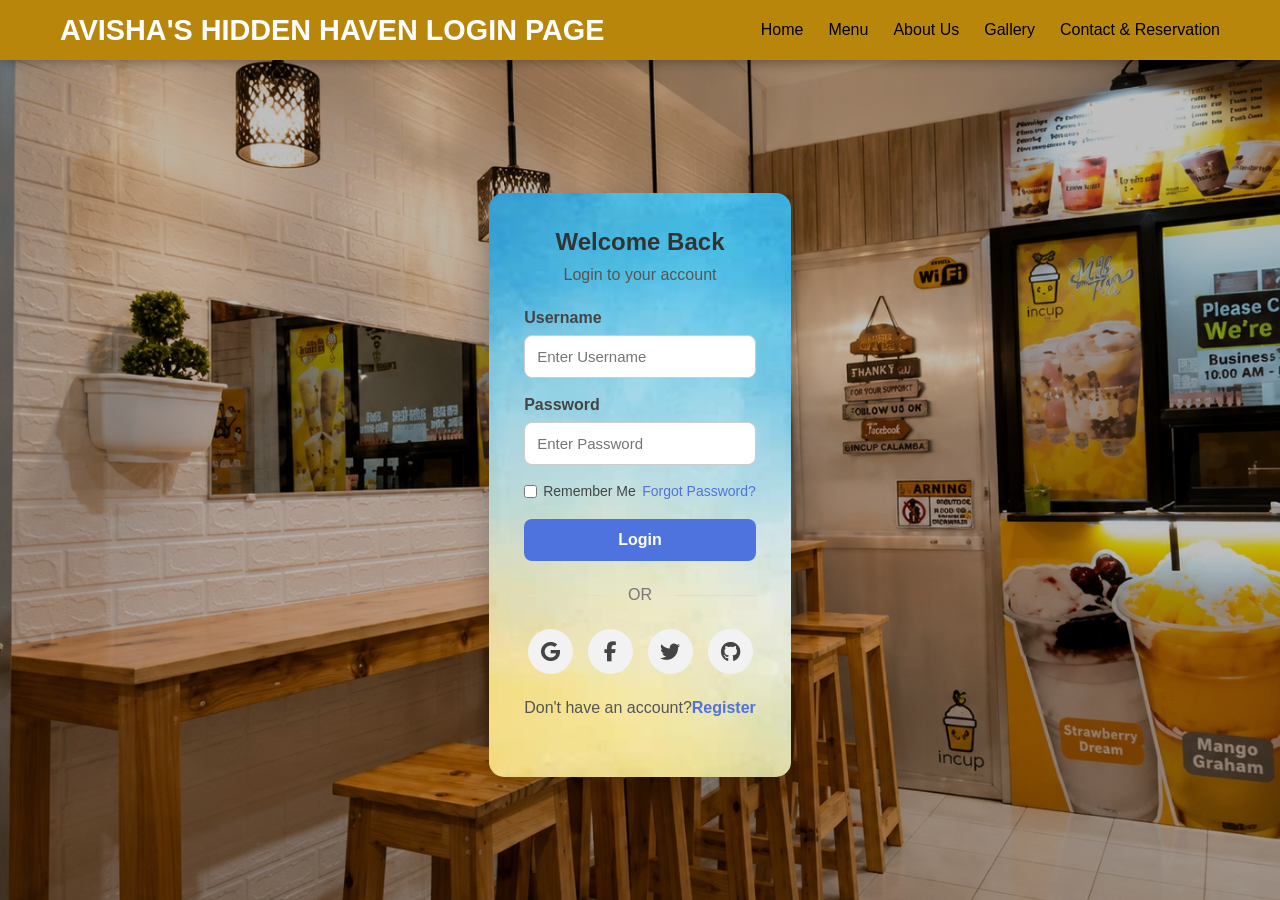
<file: login.html>
<!DOCTYPE html>
<html lang="en">
<head>
    <meta charset="UTF-8">
    <meta name="viewport" content="width=device-width, initial-scale=1.0">
    <title>Login Page</title>

    <link rel="stylesheet" href="login.css">
    <link rel="stylesheet" href="https://cdnjs.cloudflare.com/ajax/libs/font-awesome/6.5.2/css/all.min.css">
</head>

 <header>
        <div class="container navbar">
            <div class="logo">Avisha's Hidden Haven Login Page</div>
            <nav>
                <ul class="nav-links">
                  <li><a href="index.html#hero">Home</a></li>
                  <li><a href="index.html#menu">Menu</a></li>
                  <li><a href="index.html#about-banner">About Us</a></li>
                  <li><a href="index.html#gallery">Gallery</a></li>
                  <li><a href="index.html#reservation">Contact & Reservation</a></li>
                </ul>
                </ul>
            </nav>
        </div>
    </header>

<body>
 
<div class="container">
    <div class="login-box">

        <h2>Welcome Back</h2>
        <p>Login to your account</p>

        <form action="#">

            <div class="input-group">
                <label for="username">Username</label>
                <input
                    type="text"
                    id="username"
                    name="username"
                    placeholder="Enter Username"
                    required
                >
            </div>

            <div class="input-group">
                <label for="password">Password</label>
                <input
                    type="password"
                    id="password"
                    name="password"
                    placeholder="Enter Password"
                    required
                >
            </div>

            <div class="options">
                <label class="remember">
                    <input type="checkbox">
                    Remember Me
                </label>

                <a href="#">Forgot Password?</a>
            </div>

            <button type="submit" class="btn">Login</button>

            <div class="divider">OR</div>

            <div class="social-login">
                <a href="#"><i class="fab fa-google"></i></a>
                <a href="#"><i class="fab fa-facebook-f"></i></a>
                <a href="#"><i class="fab fa-twitter"></i></a>
                <a href="#"><i class="fab fa-github"></i></a>
            </div>

            <div class="register">
                <p>Don't have an account?<a href="register.html">Register</a></p>
                
                </p>
            </div>

        </form>

    </div>
</div>
<audio id="bgMusic" loop>
    <source src="Heart and Soul.mp3" type="audio/mpeg">
</audio>

<script>
document.addEventListener("click", function () {
    const music = document.getElementById("bgMusic");
    music.volume = 0.15;
    music.play();
}, { once: true });
</script>
</body>
</html>
</file>
<file: Style.css>
*{
    margin:0;
    padding:0;
    box-sizing:border-box;
    font-family:'Segoe UI', Tahoma, Geneva, Verdana, sans-serif;
    scroll-behavior:smooth;
}

:root{
    --primary:#d9df84;
    --dark:#1a1a1a;
    --light:#d1d370;
    --gray:#666;
    --white:#000000;
}

body{
    background:var(--light);
    color:var(--dark);
    line-height:1.6;
    padding-top:40px;
}

.container{
    max-width:1200px;
    margin:auto;
    padding:0 20px;
}

.btn{
    display:inline-block;
    background:var(--primary);
    color:var(--dark);
    padding:12px 30px;
    text-decoration:none;
    font-weight:bold;
    border:2px solid var(--primary);
    border-radius:5px;
    transition:.3s;
    cursor:pointer;
}

.btn:hover{
    background:transparent;
    color:var(--primary);
}

section{
    padding:80px 0;
}

.section-title{
    text-align:center;
    font-size:2.5rem;
    text-transform:uppercase;
    margin-bottom:40px;
    letter-spacing:2px;
}

.section-title::after{
    content:"";
    display:block;
    width:70px;
    height:4px;
    background:var(--primary);
    margin:10px auto;
}

header{
    position: fixed;
    top: 0;
    left: 0;
    width: 100%;
    background: #B8860B;
    z-index: 1000;
    box-shadow: 0 2px 10px rgba(0,0,0,.3);
}

.navbar{
    height:50px;
    display:flex;
    justify-content:space-between;
    align-items:center;
}

.logo{
    font-size:1.8rem;
    font-weight:bold;
    color:#ffffff;
    text-transform:uppercase;
}

.nav-links{
    display:flex;
    list-style:none;
}

.nav-links li{
    margin-left:20px;
}

.nav-links a{
    text-decoration:none;
    color:var(--white);
    transition:.3s;
}

.nav-links a:hover{
    color:var(--primary);
}

#hero {
    background-image: url('Cover.png');
    background-position: fill;
    background-repeat: no-repeat;
    background-size: cover;
    height: 85vh;
    display: flex;
    align-items: center;
    justify-content: fill;
    text-align: center;
    color: var(--white);
    padding-top: 80px;
}

#hero h1{
    font-size:3.5rem;
    margin-bottom:20px;
    letter-spacing:3px;
}

#hero p{
    font-size:1.2rem;
    color:#ddd;
    margin-bottom:20px;
}

#hero .container{
    display: flex;
    justify-content: flex-end;
    align-items: flex-end;
    width: 100%;
    height: 100%;
    padding: 30px;
}

.hero-buttons{
    display: flex;
    gap: 15px;
}

.marquee {
    width: 100%;
    overflow: hidden;
    background: #d6d66c;
    padding:15px 0;
}

.track {
    display: flex;
    width: max-content;
    animation: scroll 20s linear infinite;
}

.track span {
    white-space: nowrap;
    font-size: 2rem;
    font-weight: bold;
    color: #111;
    padding-right:80px;
}

@keyframes scroll {
    from {
        transform: translateX(0);
    }
    to {
        transform: translateX(-50%);
    }
}

.marquee:hover .track {
    animation-play-state: paused;
}

.menu-container{
    display:flex;
    flex-wrap:wrap;
    justify-content:center;
    gap:10px;
}


.menu-container{
    display:flex;
    flex-wrap:wrap;
    justify-content:center;
    gap:20px;
}

.card{
    width:220px;
    background:#fff;
    border-radius:10px;
    overflow:hidden;
    border:1px solid #ddd;
    display:flex;
    flex-direction:column;
    transition:.35s;
}

.card img{
    width:100%;
    height:250px;
    object-fit:cover;
    transition:.35s;
}

.card h3{
    margin:15px;
    margin-bottom:8px;
    font-size:16px;
}

.card p{
    margin:0 15px 20px;
    color:#777;
    font-size:13px;
}

.bottom{
    margin-top:auto;
    display:flex;
    justify-content:space-between;
    align-items:center;
    padding:15px;
}

.price{
    font-size:22px;
    font-weight:bold;
}

.card button{
    width:40px;
    height:40px;
    border:none;
    border-radius:50%;
    background:#d50000;
    color:#fff;
    font-size:22px;
    cursor:pointer;
    transition:.3s;
}

.card:hover{
    transform:translateY(-8px);
    box-shadow:0 12px 30px rgba(0,0,0,.2);
}

.card:hover img{
    transform:scale(1.08);
}

.card button:hover{
    background:#ff0000;
    transform:rotate(90deg);
}

#menu{
    background: url("MenuBg.jpg") no-repeat center center;
    background-size: cover;
    background-attachment: fixed;
    padding: 80px 20px;
}

#menu .section-title{
    text-align: center;
    color: #fff;
    font-size: 2.5rem;
    margin-bottom: 40px;
    text-shadow: 2px 2px 8px rgba(0,0,0,.8);
}

.menu-item{
    display:flex;
    justify-content:space-between;
    align-items:flex-start;
    padding:15px 0;
    border-bottom:1px dashed var(--primary);
}

.menu-item-info h3{
    margin-bottom:5px;
    font-size:1.2rem;
}

.menu-item-info p{
    color:var(--gray);
    font-size:.9rem;
}

.menu-price{
    color:var(--primary);
    font-size:1.2rem;
    font-weight:bold;
}

.menu-img{
    width:200px;
    cursor:pointer;
    transition:0.3s;
}

.menu-img:hover{
    transform:scale(1.05);
}

#previewImage{
    max-width:90%;
    max-height:90%;
    transition:transform .15s ease;
    transform-origin:center center;
    cursor:grab;
    user-select:none;
    -webkit-user-drag:none;
}

.modal{
    display:none;
    position:fixed;
    z-index:9999;
    left:0;
    top:0;
    width:100%;
    height:100%;
    background:rgba(0,0,0,0.9);
    justify-content:center;
    align-items:center;
}

.modal-content{
    max-width:90%;
    max-height:90%;
    border-radius:10px;
    animation:zoom .3s ease;
}

.close{
    position:absolute;
    top:20px;
    right:35px;
    color:white;
    font-size:45px;
    font-weight:bold;
    cursor:pointer;
    transition:.3s;
}

.close:hover{
    color:#ff4d4d;
}

@keyframes zoom{
    from{
        transform:scale(.6);
        opacity:0;
    }
    to{
        transform:scale(1);
        opacity:1;
    }
}

#about-banner{
    color:#0f0f0f;
    text-align:center;
   
    
}

#about-banner h1{
    font-size:3rem;
}

#about-banner p{
    font-size:1.2rem;
}

#team{
    text-align:center;
}

#team h2{
    font-size:2.5rem;
}

.team-container{
    display:flex;
    flex-wrap:wrap;
    justify-content:center;
    gap:10px;
}

.team-card{
    background:#fff;
    background-image: url('LogBG.png');
    background-size: cover;
    width:250px;
    padding:20px;
    border-radius:15px;
    box-shadow:0 10px 25px rgba(0,0,0,.1);
    transition:.3s;
}

.team-card:hover{
    transform:translateY(-10px);
}

.team-card img{
    position:center;
    width: 200px;
    height:200px;
    border-radius:50%;
    object-fit:cover;
    margin-bottom:15px;
    border:5px solid #a8c215;
}

.team-card h3{
    margin-bottom:10px;
    position:center;
}

.team-card p{
    color:#000000;
}

#gallery{
    background: linear-gradient(rgba(0,0,0,0.6), rgba(0,0,0,0.6)),
    url("GalleryBg.jpg") no-repeat center center;
    background-size: cover;
    background-attachment: fixed;
    padding: 80px 20px;
}

#gallery .section-title{
    text-align: center;
    color: #fff;
    font-size: 2.5rem;
    margin-bottom: 40px;
    text-shadow: 2px 2px 8px rgba(0,0,0,.8);
}

.gallery-grid{
    display: grid;
    grid-template-columns: repeat(auto-fit, minmax(250px,1fr));
    gap: 20px;
}

.gallery-item{
    height:250px;
    overflow:hidden;
    border-radius:8px;
    box-shadow:0 8px 20px rgba(0,0,0,.25);
}

.gallery-item img{
    width:100%;
    height:100%;
    object-fit:cover;
    transition:.5s;
}

.gallery-item:hover img{
    transform:scale(1.1);
}

#reservation{
    background: #d9df84;
    background-image: url('Reserve.png');
    background-size: cover;
    background-position: Fill;
}

.gallery-container{
    display:grid;
    grid-template-columns:repeat(4,1fr);
    gap:15px;
    max-width:900px;
    margin:auto;
}

.gallery-container img{
    width:100%;
    height:170px;
    object-fit:cover;
    cursor:pointer;
    border-radius:10px;
    transition:.3s;
}

.gallery-container img:hover{
    transform:scale(1.05);
    box-shadow:0 5px 15px rgba(0,0,0,.4);
}

.modal{
    display:none;
    position:fixed;
    z-index:9999;
    left:0;
    top:0;
    width:100%;
    height:100%;
    background:rgba(231, 204, 47, 0.9);
    justify-content:center;
    align-items:center;
}

.modal-content{
    max-width:90%;
    max-height:85%;
    transition:transform .2s ease;
    transform:scale(1);
    transform-origin:center center;
}

@keyframes zoom{
    from{
        transform:scale(.5);
        opacity:0;
    }
    to{
        transform:scale(1);
        opacity:1;
    }
}

.close{
    position:absolute;
    top:20px;
    right:35px;
    color:#fff;
    font-size:45px;
    font-weight:bold;
    cursor:pointer;
    transition:.3s;
}

.close:hover{
    color:#FFD700;
}

.prev,
.next{
    position:absolute;
    top:50%;
    transform:translateY(-50%);
    font-size:60px;
    color:white;
    font-weight:bold;
    cursor:pointer;
    user-select:none;
    padding:16px;
    transition:.3s;
    background:rgba(0,0,0,.3);
    border-radius:50%;
}

.prev:hover,
.next:hover{
    background:rgba(255,215,0,.8);
    color:#000;
}

.prev{
    left:15px;
}

.next{
    right:15px;
}

#reservation .section-title{
    text-align: center;
    color: #000000;
    font-size: 2.5rem;
    margin-bottom: 40px;
    text-shadow: 2px 2px 8px rgba(0,0,0,.8);
}

.reservation-box{
    display:grid;
    grid-template-columns:1fr 1fr;
    gap:40px;
    padding:40px;
    background:rgba(255,255,255,.03);
    border-radius:10px;
}

.contact-info h3{
    color:var(--primary);
    margin-bottom:15px;
}

.contact-info p{
    color:#000000;
    margin-bottom:20px;
}

.booking-form{
    display:grid;
    grid-template-columns:1fr 1fr;
    gap:15px;
}

.booking-form input,
.booking-form select,
.booking-form textarea{
    width:100%;
    padding:12px;
    border:1px solid #000000;
    border-radius:5px;
    background:#e5ee6e;
    color:#000000;
}

.booking-form textarea{
    grid-column:span 2;
    resize:none;
}

.booking-form .btn{
    grid-column:span 2;
}

footer{
    background:#ece90a;
    color:#000000;
    text-align:center;
    padding:10px;
}

@media (max-width:768px){

    .navbar{
        flex-direction:column;
        height:auto;
        padding:15px 0;
    }

    .nav-links{
        flex-direction:column;
        align-items:center;
        margin-top:10px;
    }

    .nav-links li{
        margin:10px 0;
    }

    #hero h1{
        font-size:2.5rem;
    }

    .reservation-box{
        grid-template-columns:1fr;
    }

    .booking-form{
        grid-template-columns:1fr;
    }

    .booking-form textarea,
    .booking-form .btn{
        grid-column:span 1;
    }

    .card{
        width:45%;
    }
}

@media (max-width:500px){

    .card{
        width:100%;
    }

    #hero h1{
        font-size:2rem;
    }

    .section-title{
        font-size:2rem;
    }
       
}
</file>
<file: checkout.css>
*{
    margin:0;
    padding:0;
    box-sizing:border-box;
    font-family:Arial, Helvetica, sans-serif;
}

header{
    position: fixed;
    top: 0;
    left: 0;
    width: 100%;
    background: #B8860B;
    box-shadow: 0 2px 10px rgba(0,0,0,.3);
    z-index: 1000;
}

header .container{
    width: 100%;
    max-width: 1200px;
    margin: 0 auto;
    padding: 0 20px;
}

.navbar{
    height: 60px;
    display: flex;
    justify-content: space-between;
    align-items: center;
}

.logo{
    font-size: 1.8rem;
    font-weight: bold;
    color: #fff;
    text-transform: uppercase;
}

nav{
    margin-left: auto;
}

.nav-links{
    display: flex;
    list-style: none;
    gap: 25px;
    margin: 0;
    padding: 0;
}

.nav-links li{
    list-style: none;
}

.nav-links a{
    text-decoration: none;
    color: #000000;
    transition: .3s;
}

.nav-links a:hover{
    color: #FFD700;
}

body{
    background:#f4f4f4;
    background-image: url('Reserve.png');
    background-size: cover;
    background-position: center;
    padding:40px 20px;
}

.checkout-container{
    max-width:900px;
    margin:auto;
}

h1{
    text-align:center;
    margin-bottom:30px;
    color:#333;
}

.card{
    background:#dfe9cb;
    background-image: url('LogBG.png');
    background-size: cover;
    background-position: center;
    padding:25px;
    margin-top: 50px;
    margin-bottom:25px;
    border-radius:10px;
    box-shadow:0 5px 15px rgba(0,0,0,.1);
}

.card h2{
    color:#d6e797;
    margin-bottom:20px;
    border-bottom:2px solid #f0c14b;
    padding-bottom:8px;
}

.input-group{
    display:flex;
    flex-direction:column;
    margin-bottom:18px;
}

.input-group label{
    font-weight:bold;
    margin-bottom:6px;
    color:#444;
}

input,
textarea,
select{
    width:100%;
    padding:12px;
    border:1px solid #ccc;
    border-radius:6px;
    font-size:15px;
    transition:.3s;
}

input:focus,
textarea:focus,
select:focus{
    outline:none;
    border-color:#f0c14b;
    box-shadow:0 0 5px rgba(240,193,75,.5);
}

textarea{
    resize:vertical;
    min-height:80px;
}

.payment-methods{
    display:grid;
    grid-template-columns:repeat(auto-fit,minmax(200px,1fr));
    gap:10px;
}

.payment-methods label{
    background:#fafafa;
    border:1px solid #ddd;
    padding:10px;
    border-radius:6px;
    cursor:pointer;
}

table{
    width:100%;
    border-collapse:collapse;
}

table th{
    background:#f0c14b;
    color:#333;
    padding:12px;
}

table td{
    padding:12px;
    border:1px solid #ddd;
    text-align:center;
}

.grand-total td{
    background:#f8f8f8;
    font-size:18px;
}

.buttons{
    display:flex;
    justify-content:center;
    gap:20px;
    margin-top:25px;
}

button{
    padding:14px 35px;
    border:none;
    border-radius:6px;
    cursor:pointer;
    font-size:16px;
    transition:.3s;
}

.place-btn{
    background:#28a745;
    color:#fff;
}

.place-btn:hover{
    background:#218838;
}

.cancel-btn{
    background:#dc3545;
    color:#fff;
}

.cancel-btn:hover{
    background:#c82333;
}

@media(max-width:768px){

    table{
        display:block;
        overflow-x:auto;
    }

    .buttons{
        flex-direction:column;
    }

    button{
        width:100%;
    }

    
.qty-spinner{
    position: relative;
    display: inline-block;
    width: 90px;
}

.qty-spinner .qty{
    width: 100%;
    height: 40px;
    text-align: center;
    padding-right: 25px;
    font-size: 16px;
    border: 1px solid #999;
    border-radius: 5px;
    box-sizing: border-box;
}

.spinner-buttons{
    position: absolute;
    top: 1px;
    right: 1px;
    width: 22px;
    height: calc(100% - 2px);
    display: flex;
    flex-direction: column;
}

.spinner-buttons button{
    flex: 1;
    border: none;
    background: #f5f5f5;
    cursor: pointer;
    font-size: 10px;
    line-height: 1;
    padding: 0;
}

.spinner-buttons button:hover{
    background: #ddd;
}

.spinner-buttons .plusBtn{
    border-bottom: 1px solid #ccc;
}

.spinner-buttons .minusBtn{
    border-top: 1px solid #ccc;
}

}
</file>
<file: login.css>
*{
    margin:0;
    padding:0;
    box-sizing:border-box;
    font-family:Arial, Helvetica, sans-serif;
}

:root{
    --primary:#FFD700;
    --white:#ffffff;
    --dark:#333333;
    --blue:#4e73df;
}

body{
    min-height:100vh;
    padding-top:70px;
    background:
        linear-gradient(rgba(0,0,0,.25), rgba(0,0,0,.25)),
        url("C.jpg") center/cover no-repeat;
    display:flex;
    justify-content:center;
    align-items:center;
}

header{
    position: fixed;
    top: 0;
    left: 0;
    width: 100%;
    background: #B8860B;
    box-shadow: 0 2px 10px rgba(0,0,0,.3);
    z-index: 1000;
}

header .container{
    width: 100%;
    max-width: 1200px;
    margin: 0 auto;
    padding: 0 20px;
}

.navbar{
    height: 60px;
    display: flex;
    justify-content: space-between;
    align-items: center;
}

.logo{
    font-size: 1.8rem;
    font-weight: bold;
    color: #fff;
    text-transform: uppercase;
}

nav{
    margin-left: auto;
}

.nav-links{
    display: flex;
    list-style: none;
    gap: 25px;
    margin: 0;
    padding: 0;
}

.nav-links li{
    list-style: none;
}

.nav-links a{
    text-decoration: none;
    color: #000000;
    transition: .3s;
}

.nav-links a:hover{
    color: #FFD700;
}

#hero{
    height:100vh;
    display:flex;
    justify-content:center;
    align-items:center;
}

.hero-content{
    width:100%;
    height:100%;
    display:flex;
    justify-content:flex-end;
    align-items:flex-end;
    padding:30px;
}

.hero-buttons{
    display:flex;
    gap:15px;
}

.login-container{
    width:100%;
    max-width:420px;
    padding:20px;
}

.login-box{
    background:
        rgba(240,225,143,.95)
        url("LogBG.png") center/cover no-repeat;
    padding:35px;
    border-radius:15px;
    box-shadow:0 10px 30px rgba(0,0,0,.25);
}

.login-box h2{
    text-align:center;
    color:#333;
    margin-bottom:10px;
}

.login-box p{
    text-align:center;
    color:#555;
    margin-bottom:25px;
}

.input-group{
    margin-bottom:18px;
}

.input-group label{
    display:block;
    margin-bottom:8px;
    font-weight:bold;
    color:#444;
}

.input-group input{
    width:100%;
    padding:12px;
    border:1px solid #ccc;
    border-radius:8px;
    font-size:15px;
    transition:.3s;
}

.input-group input:focus{
    outline:none;
    border-color:var(--blue);
    box-shadow:0 0 6px rgba(78,115,223,.4);
}

.options{
    display:flex;
    justify-content:space-between;
    align-items:center;
    margin-bottom:20px;
    font-size:14px;
}

.remember{
    display:flex;
    align-items:center;
    gap:6px;
    color:#444;
}

.options a{
    text-decoration:none;
    color:var(--blue);
}

.options a:hover{
    text-decoration:underline;
}

.btn{
    width:100%;
    padding:12px;
    background:var(--blue);
    color:#fff;
    border:none;
    border-radius:8px;
    font-size:16px;
    font-weight:bold;
    cursor:pointer;
    transition:.3s;
}

.btn:hover{
    background:#355ac8;
}

.btn a{
    text-decoration:none;
    color:#fff;
    display:block;
}

.divider{
    text-align:center;
    color:#777;
    margin:25px 0;
    position:relative;
}

.divider::before,
.divider::after{
    content:"";
    position:absolute;
    top:50%;
    width:35%;
    height:1px;
    background:#ddd;
}

.divider::before{
    left:0;
}

.divider::after{
    right:0;
}

.social-login{
    display:flex;
    justify-content:center;
    gap:15px;
}

.social-login a{
    width:45px;
    height:45px;
    border-radius:50%;
    background:#f2f2f2;
    color:#444;
    text-decoration:none;
    display:flex;
    justify-content:center;
    align-items:center;
    font-size:20px;
    transition:.3s;
}

.social-login a:hover{
    background:var(--blue);
    color:#fff;
    transform:translateY(-5px);
}

.register{
    text-align:center;
    margin-top:25px;
}

.register p{
    color:#555;
}

.register a{
    text-decoration:none;
    color:var(--blue);
    font-weight:bold;
}

.register a:hover{
    text-decoration:underline;
}


@media (max-width:768px){

    .navbar{
        flex-direction:column;
        justify-content:center;
        gap:15px;
        height:auto;
        padding:15px 0;
    }

    .logo{
        order:1;
        text-align:center;
        font-size:1.5rem;
    }

    nav{
        order:2;
    }

    .nav-links{
        justify-content:center;
        flex-wrap:wrap;
        gap:15px;
    }

    body{
        padding-top:120px;
    }
}

@media (max-width:480px){

    .login-container{
        padding:15px;
    }

    .login-box{
        padding:25px;
    }

    .options{
        flex-direction:column;
        align-items:flex-start;
        gap:10px;
    }

    .logo{
        font-size:1.2rem;
    }

    .nav-links{
        gap:10px;
        font-size:14px;
    }
}
</file>
